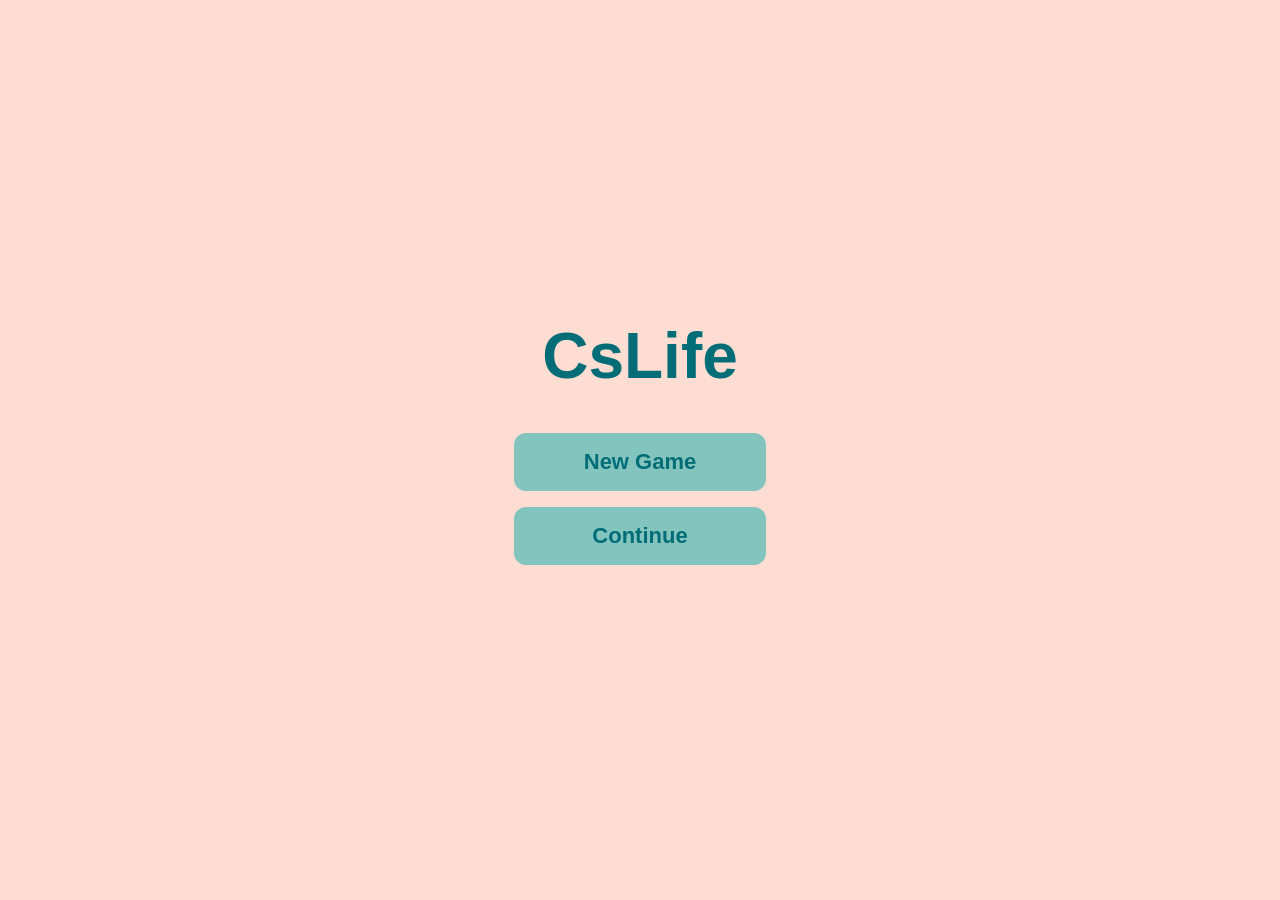
<file: index.html>
<!DOCTYPE html>
<html>
<head>
    <meta http-equiv="refresh" content="0; url=./StartMenu/StartMenu.html">
    <title>CS Life</title>
</head>
<body>
    <p>
        Loading CS Life...
        <a href="./StartMenu/StartMenu.html">Click here if the game does not open.</a>
    </p>
</body>
</html>
</file>
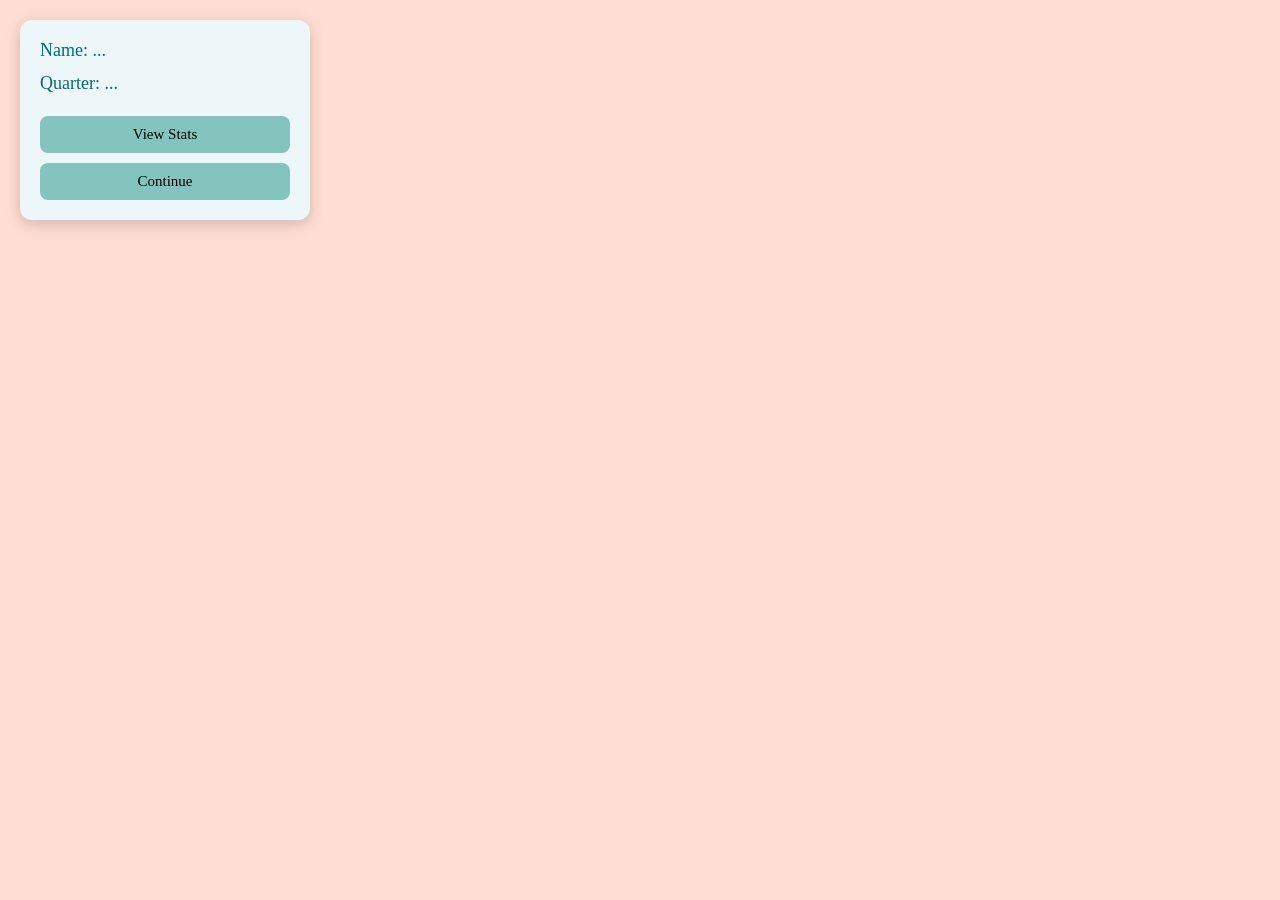
<file: mainGame.html>
<!DOCTYPE html>
<html>
<head>
    <title>CS Life</title>
    <link rel="stylesheet" href="./mainGame.css">
</head>

<body>

    <div class="main-game-container">
        <div id="nameDisplay">Name: ...</div>
        <div id="quarterDisplay">Quarter: ...</div>

        <button id="viewStatsBtn">View Stats</button>
        <button id="continueBtn">Continue</button>

        <div id="statsDialog" class="dialog" style="display: none;">
            <div class="dialog-box">
                <h2>Your Stats</h2>

                <div class="stats-list">
                    <p id="statName">Name:</p>
                    <p id="statTrait">Trait:</p>

                    <p id="statHealth">Health:</p>
                    <p id="statHappiness">Happiness:</p>
                    <p id="statMoney">Money:</p>

                    <p id="statIntellect">Intellect:</p>
                    <p id="statCoding">Coding:</p>
                    <p id="statSocial">Social:</p>

                    <p id="statGpa">GPA:</p>
                    <p id="statRelationship">Relationship Status:</p>
                </div>

                <button id="closeStatsBtn">Close</button>
            </div>
        </div>
    </div>

    <script src="./mainGame.js"></script>

</body>
</html>
</file>
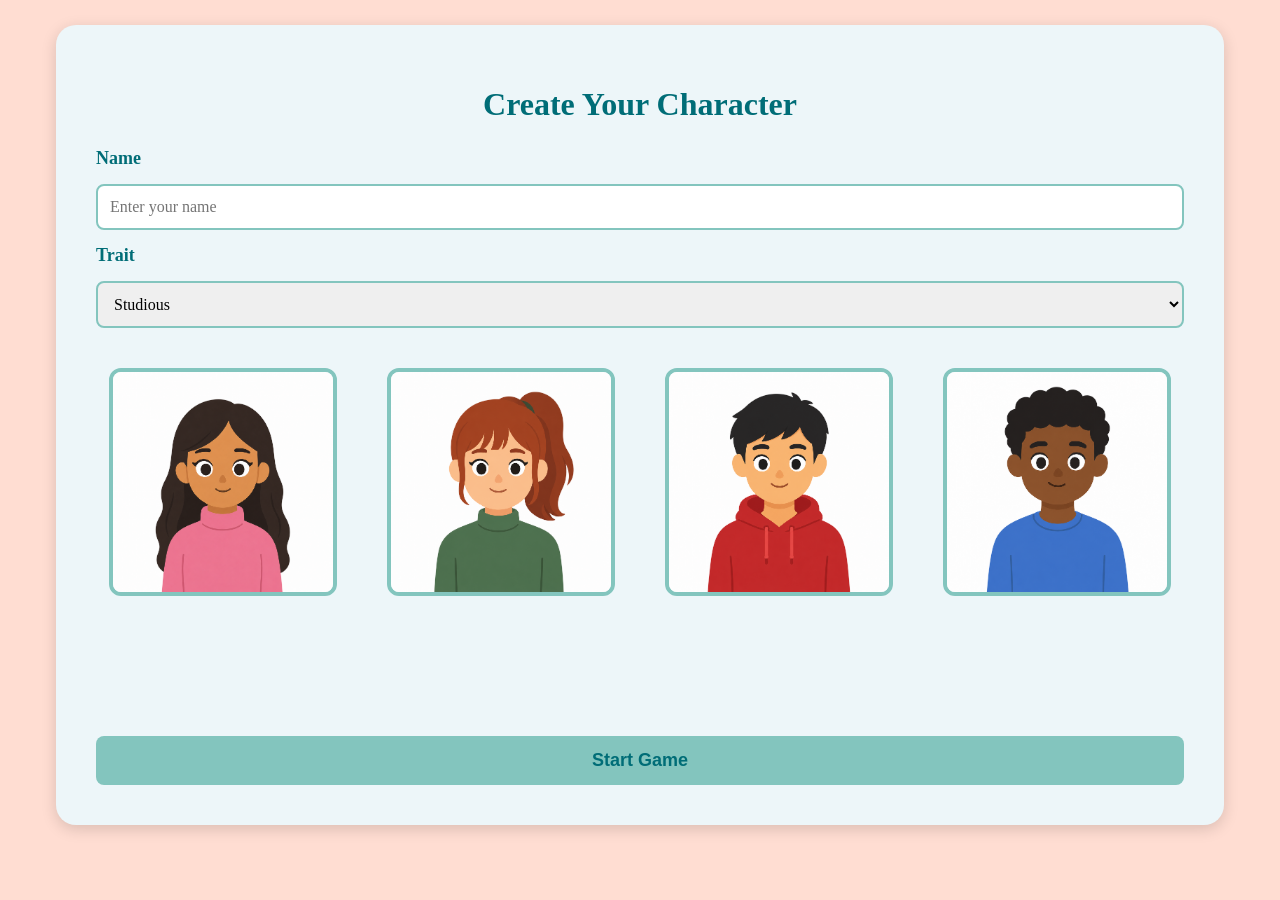
<file: CharacterSelect/CharacterSelect.html>
<!DOCTYPE html>
<html>
<head>
    <meta name="viewport" content="width=device-width, initial-scale=1.0">
    <title>Create Character</title>
    <link rel="stylesheet" href="./CharacterSelect.css">
</head>

<body>

<div class="character-container">
    <h1>Create Your Character</h1>

    <label for="playerName">Name</label>
    <input type="text" id="playerName" placeholder="Enter your name" />

    <label for="traitSelect">Trait</label>
    <select id="traitSelect">
        <option value="Studious">Studious</option>
        <option value="Well Rounded">Well Rounded</option>
        <option value="Social Butterfly">Social Butterfly</option>
        <option value="Wealthy">Wealthy</option>
    </select>

    <div class="avatar-selection">
        <img src="./avatar-images/female1.png" class="avatar-option" data-avatar="../CharacterSelect/avatar-images/female1.png">
        <img src="./avatar-images/female2.png" class="avatar-option" data-avatar="../CharacterSelect/avatar-images/female2.png">
        <img src="./avatar-images/male1.png" class="avatar-option" data-avatar="../CharacterSelect/avatar-images/male1.png">
        <img src="./avatar-images/male2.png" class="avatar-option" data-avatar="../CharacterSelect/avatar-images/male2.png">
    </div>

    <button id="startGameBtn">Start Game</button>
</div>

<script type="module" src="./CharacterSelect.js"></script>

</body>
</html>
</file>
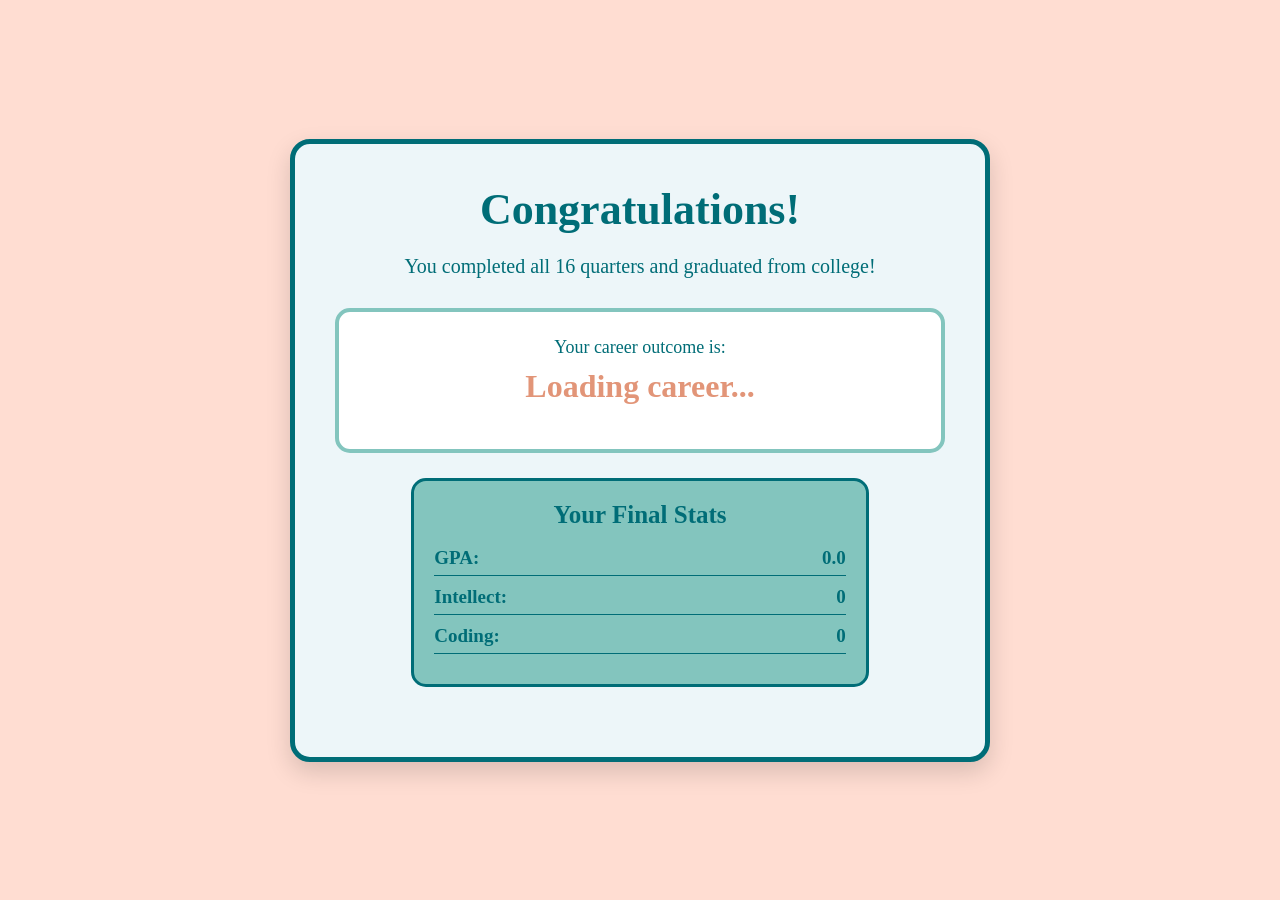
<file: endgame/EndGame.html>
<!DOCTYPE html>
<html>

<head>

    <meta
        name="viewport"
        content="width=device-width, initial-scale=1.0"
    >

    <title>CS Life - Graduation</title>

    <link
        rel="stylesheet"
        href="./EndGame.css"
    >
</head>

<body>

    <main class="end-game-container">

        <h1>Congratulations!</h1>

        <p class="graduation-message">
            You completed all 16 quarters and graduated from college!
        </p>

        <section class="career-section">

            <p class="career-label">
                Your career outcome is:
            </p>

            <h2 id="careerTitle">
                Loading career...
            </h2>

            <p id="careerDescription"></p>

        </section>

        <section class="final-stats">

            <h3>Your Final Stats</h3>

            <div class="stat-row">
                <span>GPA:</span>
                <span id="finalGpa">0.0</span>
            </div>

            <div class="stat-row">
                <span>Intellect:</span>
                <span id="finalIntellect">0</span>
            </div>

            <div class="stat-row">
                <span>Coding:</span>
                <span id="finalCoding">0</span>
            </div>

        </section>
    </main>

    <script
        type="module"
        src="./EndGameDisplay.js"
    ></script>

</body>

</html>
</file>
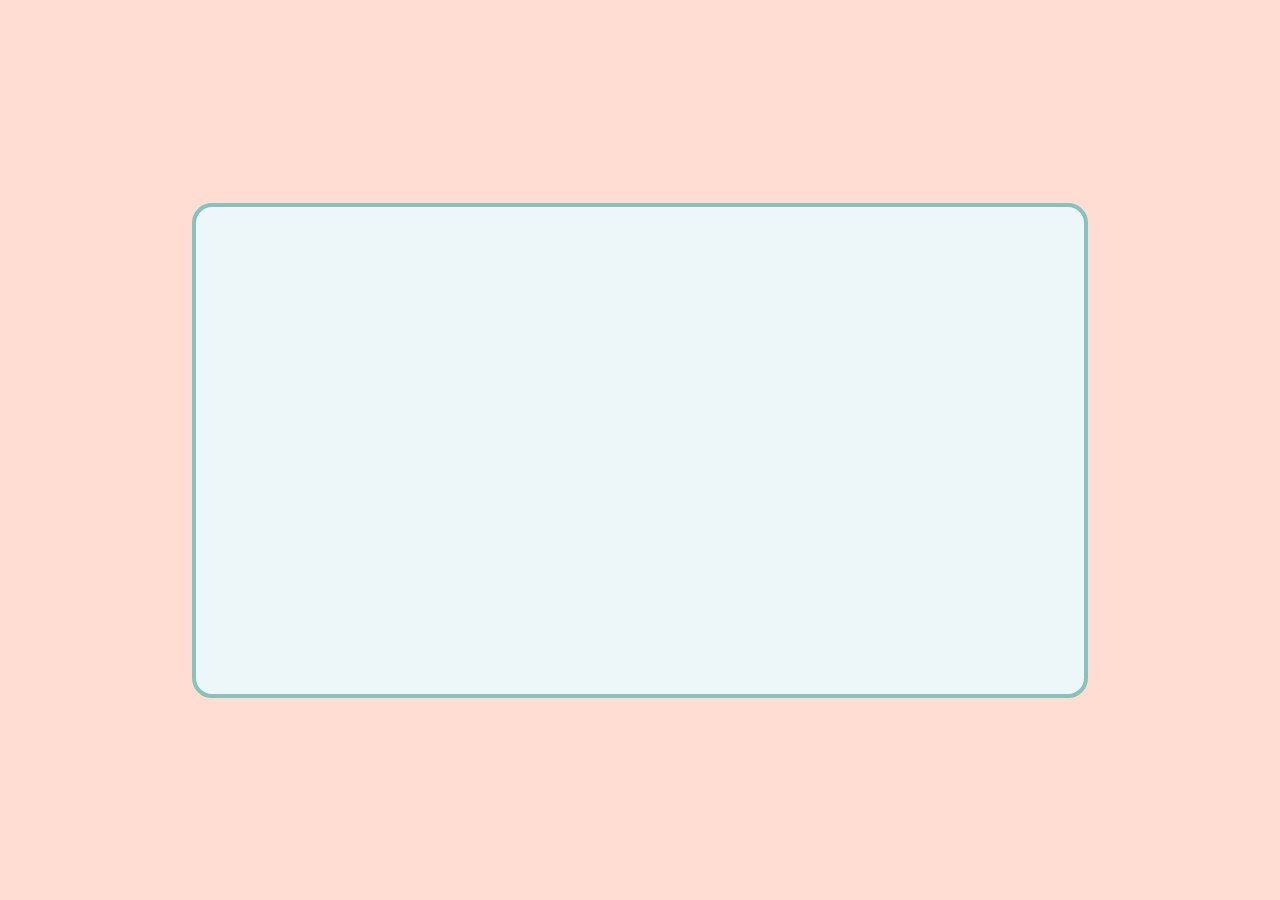
<file: Events/Events.html>
<!DOCTYPE html>
<html>

<head>
    <meta name="viewport" content="width=device-width, initial-scale=1.0">
    <title>Random Event</title>
    <link rel="stylesheet" href="./Events.css">
</head>

<body>

    <div class="eventContainer">
        <h1 id="eventTitle"></h1>
        <p id="eventDescription"></p>
        <div id="choiceContainer"></div>

        <div id="continueSection" class="continueSection">
            <button id="continueBtn" style="display:none;">
                Continue to Next Quarter
            </button>

            <div id="continueEffects" class="eventEffects"></div>
        </div>
    </div>

    <script type="module" src="./EventsFunctionality.js"></script>

</body>

</html>
</file>
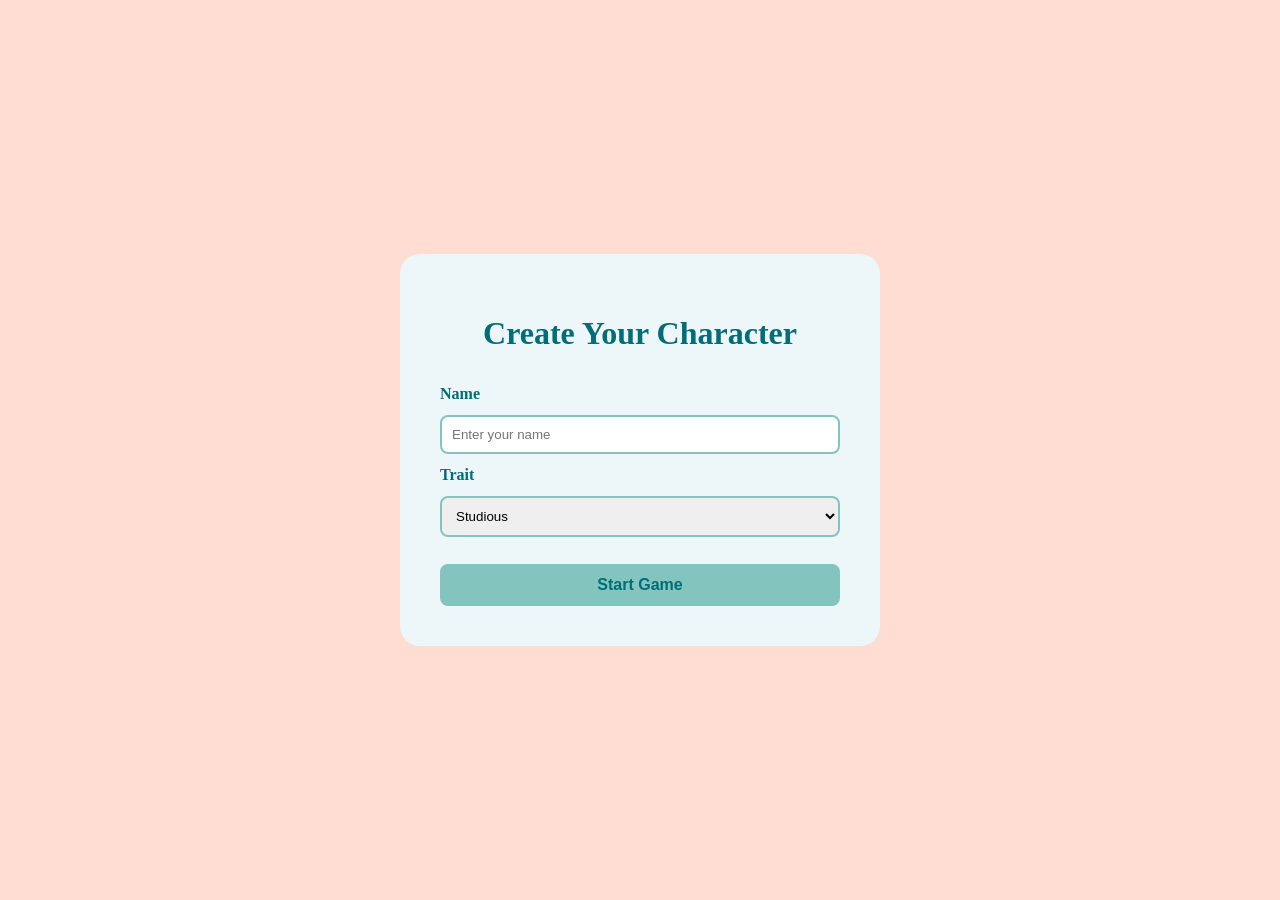
<file: Game/Game.html>
<!DOCTYPE html>
<html>
<head>
    <title>Create Character</title>
    <link rel="stylesheet" href="./Game.css">
</head>

<body>

<div class="character-container">
    <h1>Create Your Character</h1>

    <label for="playerName">Name</label>
    <input type="text" id="playerName" placeholder="Enter your name" />

    <label for="traitSelect">Trait</label>
    <select id="traitSelect">
        <option value="Studious">Studious</option>
        <option value="Well Rounded">Well Rounded</option>
        <option value="Social Butterfly">Social Butterfly</option>
        <option value="Wealthy">Wealthy</option>
    </select>

    <button id="startGameBtn">Start Game</button>
</div>

<script type="module" src="./Game.js"></script>

</body>
</html>
</file>
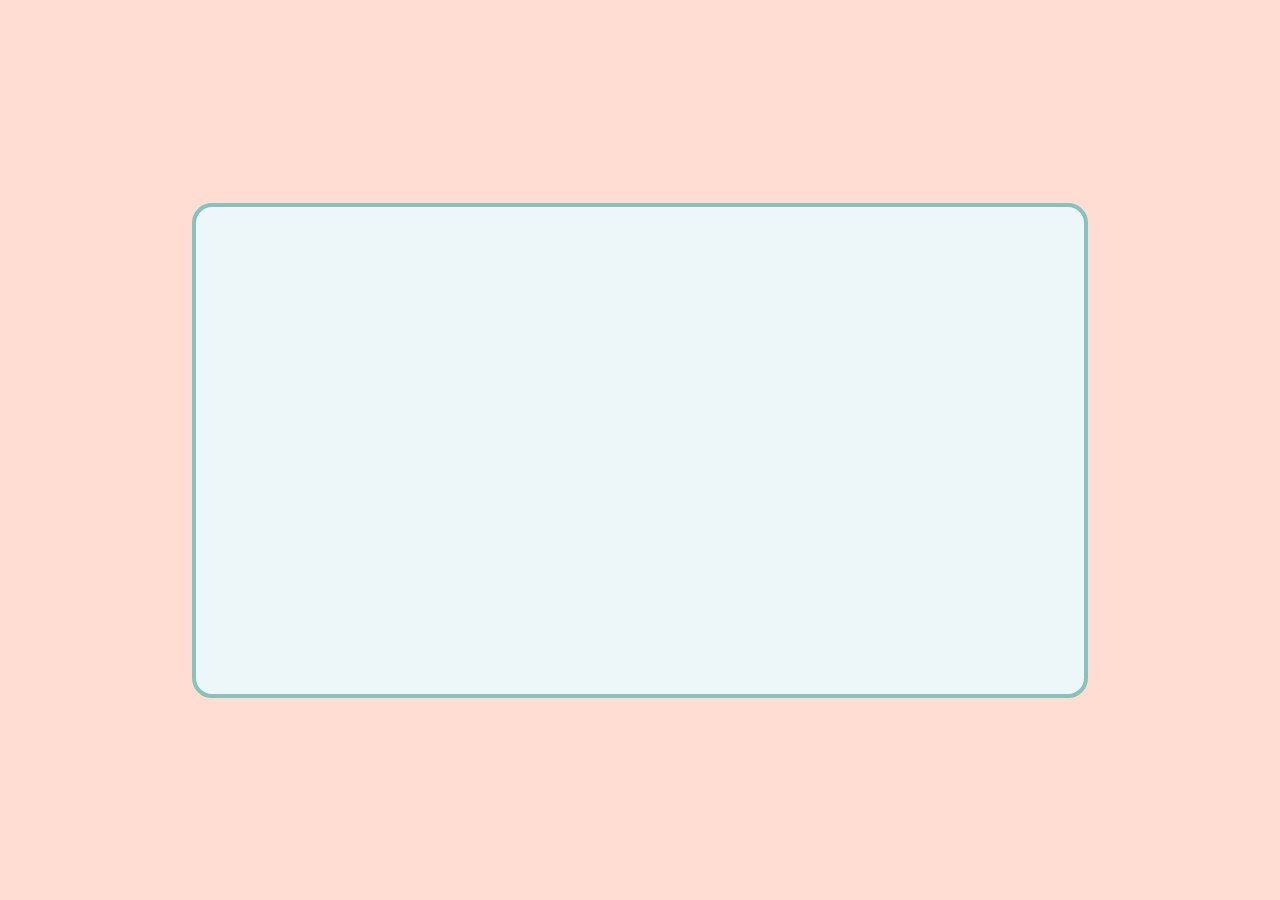
<file: Mini-Games/Mini-Games.html>
<!DOCTYPE html>
<html>

<head>
    <meta
        name="viewport"
        content="width=device-width, initial-scale=1.0"
    >

    <title>CS Life Mini-Games</title>

    <link
        rel="stylesheet"
        href="./Mini-Games.css"
    >
</head>

<body>

    <div class="mini-game-container">

        <div class="mini-game-header">
            <h1 id="miniGameCategory">
                Loading Mini-Games...
            </h1>

            <p id="gameProgress">
                Loading...
            </p>
        </div>

        <!-- Study game -->

        <div
            id="studyGame"
            class="game-section"
            style="display: none;"
        >
            <h2 id="studyTitle">
                Study Mini-Game
            </h2>

            <div class="question-box">
                <p id="studyQuestion"></p>
            </div>

            <div
                id="studyChoices"
                class="answer-grid"
            ></div>

            <p
                id="studyMessage"
                class="game-message"
            ></p>

        </div>

        <!-- Coding filler -->

        <div
            id="codingGame"
            class="game-section"
            style="display: none;"
        >
            <h2 id="codingTitle"> 
                Coding Mini-Game
            </h2>

            <div class="question-box">
                <p id="codingQuestion"></p>
            </div>

            <div
                id="codingChoices"
                class="answer-grid"
            ></div>

            <p
                id="codingMessage"
                class="game-message"
            ></p>

        </div>

        <!-- Social filler -->

        <div
            id="socialGame"
            class="game-section"
            style="display: none;"
        >
            <h2 id="socialTitle"> 
                Social Mini-Game
            </h2>

            <div class="question-box">
                <p id="socialQuestion"></p>
            </div>

            <div
                id="socialChoices"
                class="answer-grid"
            ></div>

            <p
                id="socialMessage"
                class="game-message"
            ></p>

        </div>

        <button
            id="nextMiniGameBtn"
            style="display: none;"
        >
            Continue
        </button>

    </div>

    <script
        type="module"
        src="./Mini-Games-Functionality.js"
    ></script>

</body>

</html>
</file>
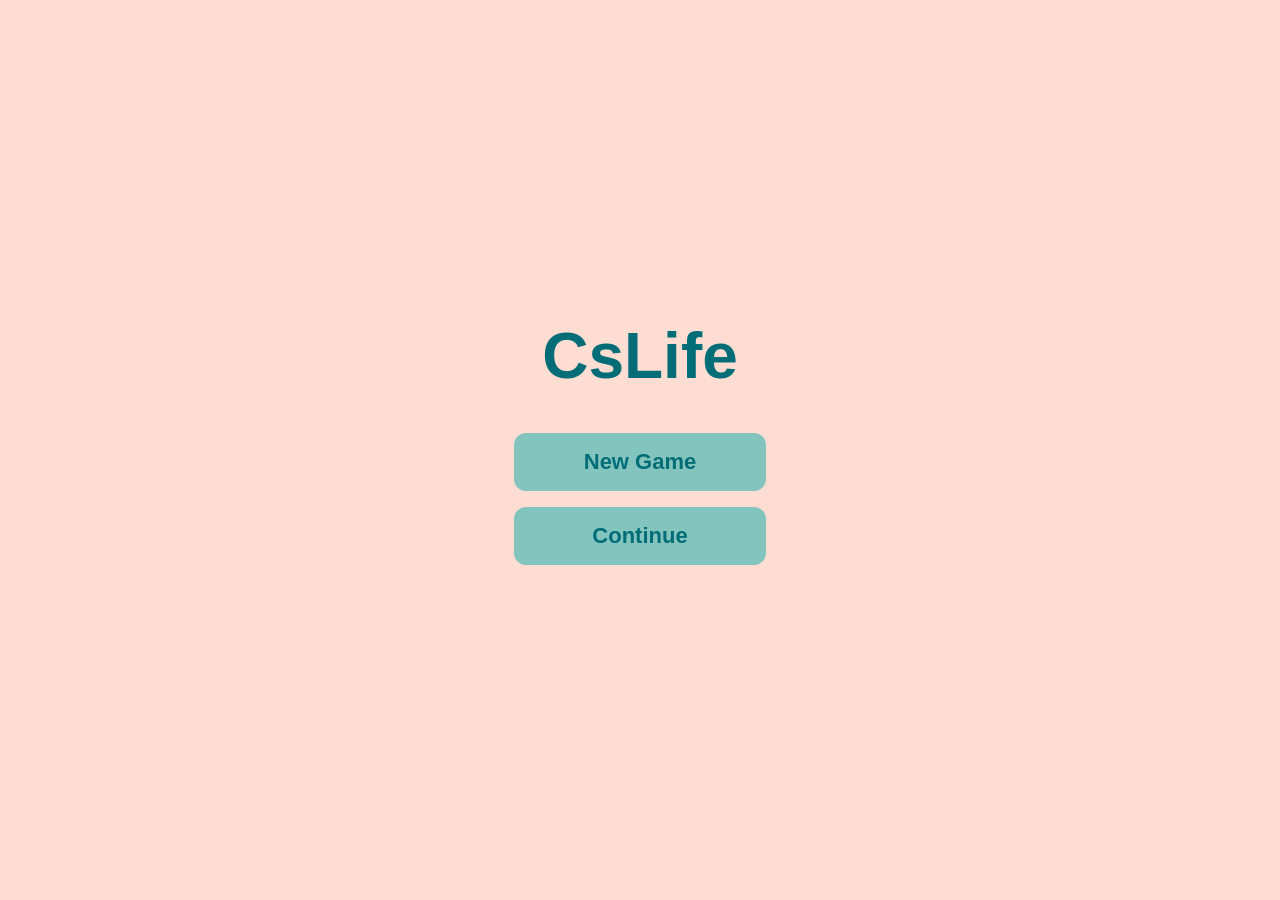
<file: StartMenu/StartMenu.html>
<!DOCTYPE html>
<html>
<head>
    <meta name="viewport" content="width=device-width, initial-scale=1.0">
    <title>CsLife</title>
    <link rel="stylesheet" href="./StartMenu.css">
</head>
<body>
    <div class="menu-container">
        <h1>CsLife</h1>

        <div class="newGameBtn">New Game</div>
        <div class="continueBtn">Continue</div>
        
        <p id="saveMessage" class="saveMessage"></p>
    </div>

    <script type="module" src="./StartMenu.js"></script>
</body>
</html>
</file>
<file: mainGame.css>
body {
    margin: 0;
    min-height: 100vh;
    background-color: #FFDDD2;
    font-family: "Times New Roman", serif;
}

/* Main game panel */

.main-game-container {
    background-color: #EDF6F9;

    width: 250px;
    padding: 20px;

    border-radius: 12px;

    position: absolute;
    top: 20px;
    left: 20px;

    box-shadow: 0 4px 15px rgba(0, 0, 0, 0.18);

    .stats-list {
        text-align: left;
        margin-top: 15px;
    }

    .stats-list p {
        margin: 8px 0;
        font-size: 17px;
    }
}

#nameDisplay,
#quarterDisplay {
    font-size: 18px;
    color: #006D77;
    margin-bottom: 12px;
}

/* Buttons */

button {
    width: 100%;

    background-color: #83C5BE;
    color: black;

    border: none;
    border-radius: 8px;

    padding: 10px;
    margin-top: 10px;

    font-size: 15px;
    font-family: inherit;

    cursor: pointer;
}

button:hover {
    background-color: #E29578;
}

/* Stats Dialog */

.hidden {
    display: none;
}

.dialog {
    position: fixed;
    inset: 0;

    background-color: rgba(0, 0, 0, 0.45);

    display: flex;
    justify-content: center;
    align-items: center;
}

.dialog-box {
    background-color: #EDF6F9;

    width: 350px;
    padding: 25px;

    border-radius: 12px;

    text-align: center;

    box-shadow: 0 4px 20px rgba(0, 0, 0, 0.25);
}

.dialog-box h2 {
    color: #006D77;
    margin-top: 0;
    margin-bottom: 20px;
}

.dialog-box p {
    margin: 8px 0;
    font-size: 17px;
}

#closeStatsBtn {
    margin-top: 20px;
}
</file>
<file: CharacterSelect/CharacterSelect.css>
/* Page Layout */

body {
    margin: 0;
    height: 100vh;

    display: flex;
    justify-content: center;
    align-items: flex-start;

    background-color: #FFDDD2;
    font-family: "Times New Roman", Times, serif;
}

/* Character Form Container */

.character-container {
    background-color: #EDF6F9;

    width: 85vw;
    max-width: 1200px;
    min-height: 80vh;

    padding: 40px;
    margin-top: 25px;

    border-radius: 20px;

    display: flex;
    flex-direction: column;
    gap: 15px;

    box-shadow: 0 4px 15px rgba(0, 0, 0, 0.15);
}

/* Form Typography and Controls */

h1 {
    color: #006D77;
    text-align: center;
    margin-bottom: 10px;
}

label {
    color: #006D77;
    font-weight: bold;
    font-size: 18px;
}

input,
select {
    width: 100%;
    box-sizing: border-box;

    padding: 12px;

    border: 2px solid #83C5BE;
    border-radius: 8px;

    font-family: inherit;
    font-size: 16px;
}

/* Avatar Selection */

.avatar-selection {
    display: grid;
    grid-template-columns: repeat(4, 1fr);

    gap: 25px;

    margin-top: 25px;
    margin-bottom: 25px;
}

.avatar-option {
    width: 100%;
    max-width: 220px;

    aspect-ratio: 1 / 1;

    object-fit: cover;

    border: 4px solid #83C5BE;
    border-radius: 12px;

    justify-self: center;

    cursor: pointer;
    transition: 0.2s;
}

.avatar-option:hover {
    filter: brightness(75%);
}

.avatar-option.selected {
    border: 5px solid #006D77;
    transform: scale(1.05);
}

/* Start Game Button */

#startGameBtn {
    margin-top: auto;

    padding: 14px;

    background-color: #83C5BE;
    color: #006D77;

    border: none;
    border-radius: 8px;

    font-size: 18px;
    font-weight: bold;

    cursor: pointer;
}

#startGameBtn:hover {
    background-color: #E29578;
    color: white;
}

/* Responsive Layout */

@media (max-width: 600px) {
    body {
        min-height: 100vh;
        height: auto;
        padding: 16px;
        box-sizing: border-box;
    }

    .character-container {
        width: 100%;
        min-height: auto;
        margin-top: 0;
        padding: 20px;
        box-sizing: border-box;
    }

    h1 {
        font-size: 32px;
    }

    .avatar-selection {
        grid-template-columns: repeat(2, minmax(0, 1fr));
        gap: 12px;
    }
}
</file>
<file: endgame/EndGame.css>
/* Global Styles */

* {
    box-sizing: border-box;
}

/* Page Layout */

body {
    min-height: 100vh;
    margin: 0;

    display: flex;
    justify-content: center;
    align-items: center;

    background-color: #FFDDD2;

    color: #006D77;
    font-family: "Times New Roman", serif;
}

/* End Game Container */

.end-game-container {
    width: 85%;
    max-width: 700px;

    padding: 40px;

    background-color: #EDF6F9;

    border: 5px solid #006D77;
    border-radius: 20px;

    text-align: center;

    box-shadow: 0 10px 25px rgba(0, 0, 0, 0.15);
}

/* Graduation Header */

h1 {
    margin-top: 0;
    margin-bottom: 10px;

    font-size: 44px;
    color: #006D77;
}

.graduation-message {
    margin-bottom: 30px;

    font-size: 20px;
}

/* Career Result */

.career-section {
    margin-bottom: 25px;
    padding: 25px;

    background-color: white;

    border: 4px solid #83C5BE;
    border-radius: 15px;
}

.career-label {
    margin-top: 0;
    margin-bottom: 10px;

    font-size: 18px;
}

#careerTitle {
    margin: 10px 0;

    color: #E29578;
    font-size: 32px;
}

#careerDescription {
    margin-bottom: 0;

    font-size: 19px;
    line-height: 1.5;
}

/* Final Statistics */

.final-stats {
    width: 75%;

    margin: 0 auto 30px;
    padding: 20px;

    background-color: #83C5BE;

    border: 3px solid #006D77;
    border-radius: 15px;
}

.final-stats h3 {
    margin-top: 0;
    margin-bottom: 18px;

    font-size: 25px;
}

.stat-row {
    display: flex;
    justify-content: space-between;

    margin: 10px 0;
    padding-bottom: 6px;

    border-bottom: 1px solid #006D77;

    font-size: 19px;
    font-weight: bold;
}

/* Responsive Layout */

@media (max-width: 600px) {
    body {
        padding: 16px;
        box-sizing: border-box;
    }

    .end-game-container {
        width: 100%;
        padding: 24px;
    }

    h1 {
        font-size: 36px;
    }

    #careerTitle {
        font-size: 27px;
    }

    .final-stats {
        width: 100%;
    }

}
</file>
<file: Events/Events.css>
body {
    margin: 0;
    height: 100vh;
    display: flex;
    justify-content: center;
    align-items: center;
    background: #FFDDD2;
    font-family: "Times New Roman", serif;
}

.eventContainer {
    width: 70vw;
    min-height: 55vh;
    padding: 40px;
    box-sizing: border-box;
    background: #EDF6F9;
    border: 4px solid #83C5BE;
    border-radius: 20px;

    display: flex;
    flex-direction: column;
    justify-content: center;
    align-items: center;
    text-align: center;
}

#eventTitle {
    color: #006D77;
    font-size: 50px;
    margin: 0 0 25px;
}

#eventDescription {
    font-size: 28px;
    margin: 0 0 40px;
}

#choiceContainer {
    width: 100%;
    display: flex;
    flex-direction: column;
    align-items: center;
    gap: 15px;
}

.choiceButton,
#continueBtn {
    width: 60%;
    padding: 15px;
    background: #83C5BE;
    color: #006D77;
    border: none;
    border-radius: 8px;
    font-size: 22px;
    font-family: "Times New Roman", serif;
    cursor: pointer;
}

.choiceButton:hover,
#continueBtn:hover {
    background: #E29578;
    color: white;
}

.eventChoice,
.continueSection {
    width: 60%;
    display: flex;
    flex-direction: column;
    align-items: center;
    gap: 8px;
}

.eventChoice .choiceButton,
.continueSection #continueBtn {
    width: 100%;
}

.eventEffects {
    width: 100%;
    display: flex;
    justify-content: center;
    flex-wrap: wrap;
    gap: 8px 12px;
    min-height: 24px;
    margin-top: 8px;
}

.eventEffects:empty {
    display: none;
}

.effectItem {
    padding: 6px 10px;
    background-color: #FFDDD2;
    color: #006D77;
    border-radius: 8px;
    font-size: 17px;
    font-weight: bold;
}

.choiceButton:disabled {
    cursor: default;
    opacity: 0.7;
}

.choiceButton.selectedChoice {
    background-color: #E29578;
    color: white;
}

/* Responsive Layout */

@media (max-width: 600px) {
    body {
        min-height: 100vh;
        height: auto;
        padding: 16px;
        box-sizing: border-box;
    }

    .eventContainer {
        width: 100%;
        min-height: auto;
        padding: 24px;
        box-sizing: border-box;
    }

    #eventTitle {
        font-size: 34px;
    }

    #eventDescription {
        font-size: 20px;
    }

    .choiceButton,
    #continueBtn {
        width: 100%;
        font-size: 18px;
    }

    .eventChoice,
    .continueSection {
        width: 100%;
    }
}
</file>
<file: Game/Game.css>
body {
    margin: 0;
    height: 100vh;

    display: flex;
    justify-content: center;
    align-items: center;

    background-color: #FFDDD2;
    font-family: "Times New Roman", Times, serif;
}

.character-container {
    background-color: #EDF6F9;

    padding: 40px;
    border-radius: 20px;

    width: 400px;

    display: flex;
    flex-direction: column;
    gap: 12px;
}

h1 {
    color: #006D77;
    text-align: center;
}

label {
    color: #006D77;
    font-weight: bold;
}

input,
select {
    padding: 10px;
    border: 2px solid #83C5BE;
    border-radius: 8px;
}

#startGameBtn {
    margin-top: 15px;

    padding: 12px;

    background-color: #83C5BE;
    color: #006D77;

    border: none;
    border-radius: 8px;

    font-size: 16px;
    font-weight: bold;

    cursor: pointer;
}

#startGameBtn:hover {
    background-color: #E29578;
    color: white;
}
</file>
<file: Mini-Games/Mini-Games.css>
/* Page Layout */

body {
    margin: 0;
    min-height: 100vh;

    display: flex;
    justify-content: center;
    align-items: center;

    background-color: #FFDDD2;

    font-family: "Times New Roman", serif;
}

/* Mini-Game Container */

.mini-game-container {
    width: 85vw;
    height: 85vh;

    padding: 30px;

    background-color: #EDF6F9;

    border: 5px solid #006D77;
    border-radius: 20px;

    box-sizing: border-box;

    display: flex;
    flex-direction: column;

    box-shadow: 0 10px 25px rgba(0, 0, 0, 0.15);
}

/* Mini-Game Header and Progress */

.mini-game-header {
    display: flex;
    justify-content: space-between;
    align-items: center;

    margin-bottom: 20px;
}

#miniGameCategory {
    margin: 0;

    color: #006D77;

    font-size: 42px;
}

#gameProgress {
    background-color: #FFDDD2;

    color: #006D77;

    padding: 12px 20px;

    border: 4px solid #E29578;
    border-radius: 12px;

    font-size: 20px;
    font-weight: bold;
}

/* Active Game Section */

.game-section {
    flex: 1;

    display: flex;
    flex-direction: column;
    min-height: 0;  
}

.game-section h2 {
    color: #E29578;

    font-size: 24px;

    margin-bottom: 12px;

}

/* Question Display */

.question-box {
    min-height: 100px;

    display: flex;
    justify-content: center;
    align-items: center;

    text-align: center;

    padding: 20px;

    background-color: white;

    border: 4px solid #83C5BE;
    border-radius: 15px;

    color: #006D77;

    font-size: 22px;
    font-weight: bold;
    line-height: 1.3;
}

/* Answer Choices */

.answer-grid {
    display: grid;

    grid-template-columns: repeat(2, 1fr);

    gap: 15px;

    margin-top: 20px;
}

.answer-button {
    min-height: 65px;

    background-color: #83C5BE;

    color: #006D77;

    border: none;
    border-radius: 12px;

    padding: 12px;

    font-family: inherit;
    font-size: 16px;
    font-weight: bold;

    cursor: pointer;

    transition: 0.2s;
}

.answer-button:hover {
    background-color: #006D77;
    color: white;
}

.answer-button:disabled {
    cursor: default;
}

/* Answer Feedback */

.correct-answer {
    background-color: #006D77 !important;
    color: white !important;
}

.wrong-answer {
    background-color: #E29578 !important;
    color: white !important;
}

/* Game Status Message */

.game-message {
    text-align: center;

    min-height: 20px;
    margin-top: 15px;

    color: #006D77;
    font-size: 18px;
    font-weight: bold;
}

/* Shared Buttons */

button {
    padding: 12px 20px;

    border: none;
    border-radius: 10px;

    background-color: #006D77;
    color: white;

    font-family: inherit;
    font-size: 18px;
    font-weight: bold;

    cursor: pointer;
}

button:hover {
    background-color: #83C5BE;
    color: black;
}

/* Navigation Buttons */

#nextMiniGameBtn {
    align-self: center;
    margin-top: 10px;
    min-width: 200px;
    padding: 10px 18px;
}

/* Responsive Layout */

@media (max-width: 600px) {
    body {
        padding: 12px;
        box-sizing: border-box;
        align-items: flex-start;
    }

    .mini-game-container {
        width: 100%;
        height: auto;
        min-height: calc(100vh - 24px);
        padding: 16px;
    }

    .mini-game-header {
        flex-direction: column;
        gap: 10px;
    }

    #miniGameCategory {
        font-size: 30px;
        text-align: center;
    }

    #gameProgress {
        align-self: center;
        font-size: 16px;
    }

    .question-box {
        padding: 14px;
        font-size: 18px;
    }

    .answer-grid {
        grid-template-columns: 1fr;
    }

    #nextMiniGameBtn {
        width: 100%;
        min-width: 0;
    }
}
</file>
<file: StartMenu/StartMenu.css>
/* Page Layout */

body {
    margin: 0;
    height: 100vh;
    background-color: #FFDDD2;
    display: flex;
    justify-content: center;
    align-items: center;
    font-family: Arial, sans-serif;
}

/* Menu Container and Title */

.menu-container {
    text-align: center;
}

h1 {
    color: #006D77;
    font-size: 64px;
    margin-bottom: 40px;
}

/* Menu Buttons */

.newGameBtn,
.continueBtn {
    background-color: #83C5BE;
    color: #006D77;
    width: 220px;
    padding: 16px;
    margin: 16px auto;
    border-radius: 12px;
    font-size: 22px;
    font-weight: bold;
    cursor: pointer;
    text-align: center;
    transition: 0.2s ease;
}

.newGameBtn:hover,
.continueBtn:hover {
    background-color: #E29578;
    color: white;
    transform: scale(1.05);
}

/* Save Status Message */

.saveMessage {
    color: #006D77;
    font-size: 18px;
    font-weight: bold;
    margin-top: 12px;
    min-height: 24px;
    text-align: center;
}

/* Responsive Layout */

@media (max-width: 600px) {
    body {
        height: auto;
        min-height: 100vh;
        padding: 16px;
        box-sizing: border-box;
    }

    .menu-container {
        width: 100%;
    }

    h1 {
        font-size: 64px;
        margin-bottom: 40px;
    }

    .newGameBtn,
    .continueBtn {
        width: 100%;
        max-width: 340px;
        padding: 20px;
        margin: 20px auto;
        box-sizing: border-box;
        font-size: 24px;
    }
}
</file>
